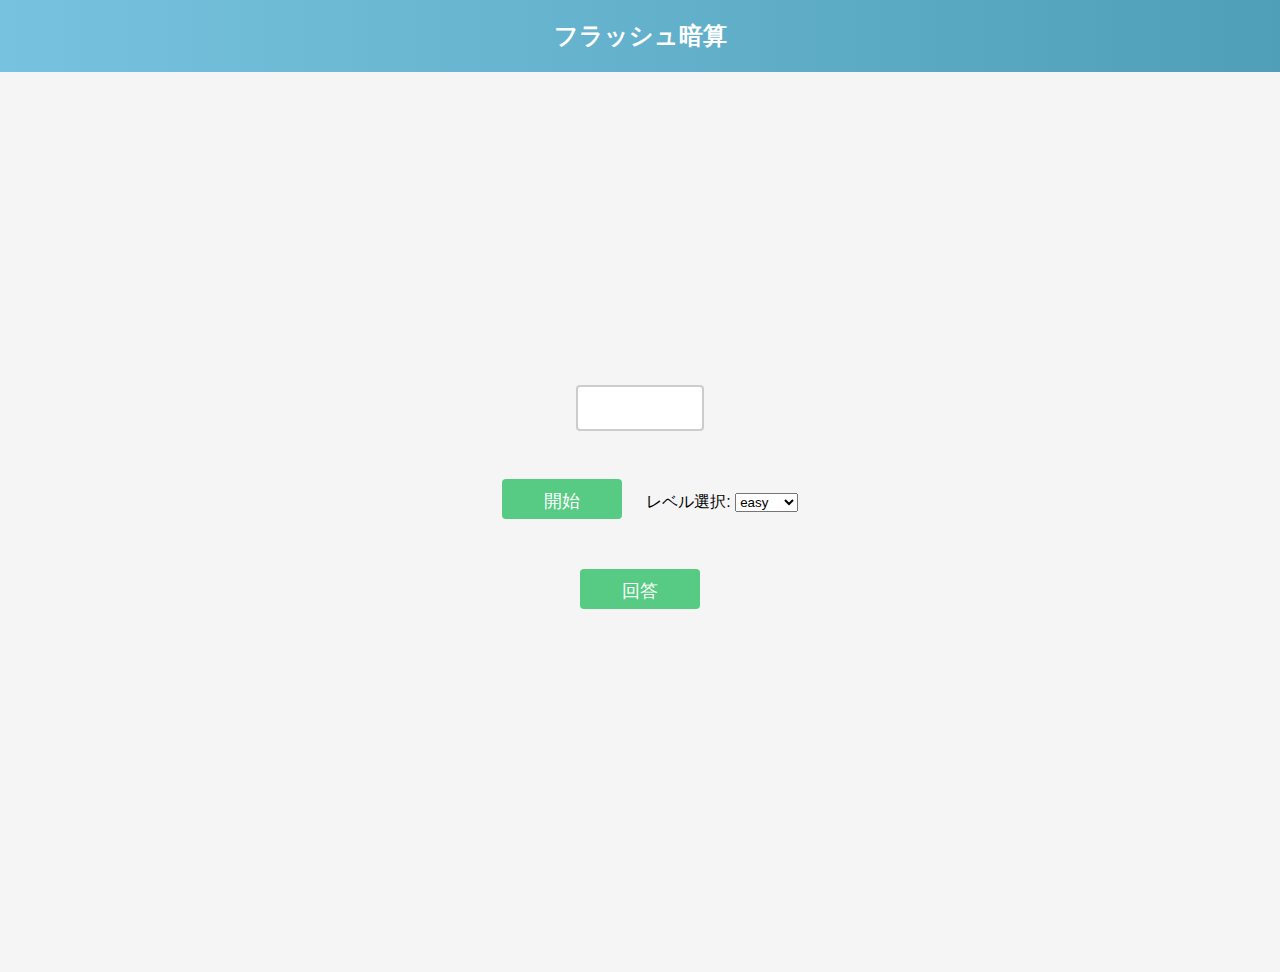
<file: index.html>
<!DOCTYPE html>
<head>
    <meta charset="utf-8">
    <title>Flash Arithmetic</title>
    <link rel="stylesheet" href="styles/main.css">
</head>
<body>
    <h1>フラッシュ暗算</h1>
    <div class="container">
        <div id="dispNum" class="child"></div>
        <input type="number" id="inputNum" class="child" width="400"
            height="400" /><br>
        <div class="controls">
            <button id="startBtn" class="child">開始</button>
            <label for="level">レベル選択:</label>
            <select id="level" name="level">
                <option value="easy">easy</option>
                <option value="normal">normal</option>
                <option value="hard">hard</option>
            </select>
        </div>

        <button id="ansBtn" class="child">回答</button>
        <div id="result" class="child"></div>
    </div>
    <script src="scripts/main.js"></script>
</body>
</file>
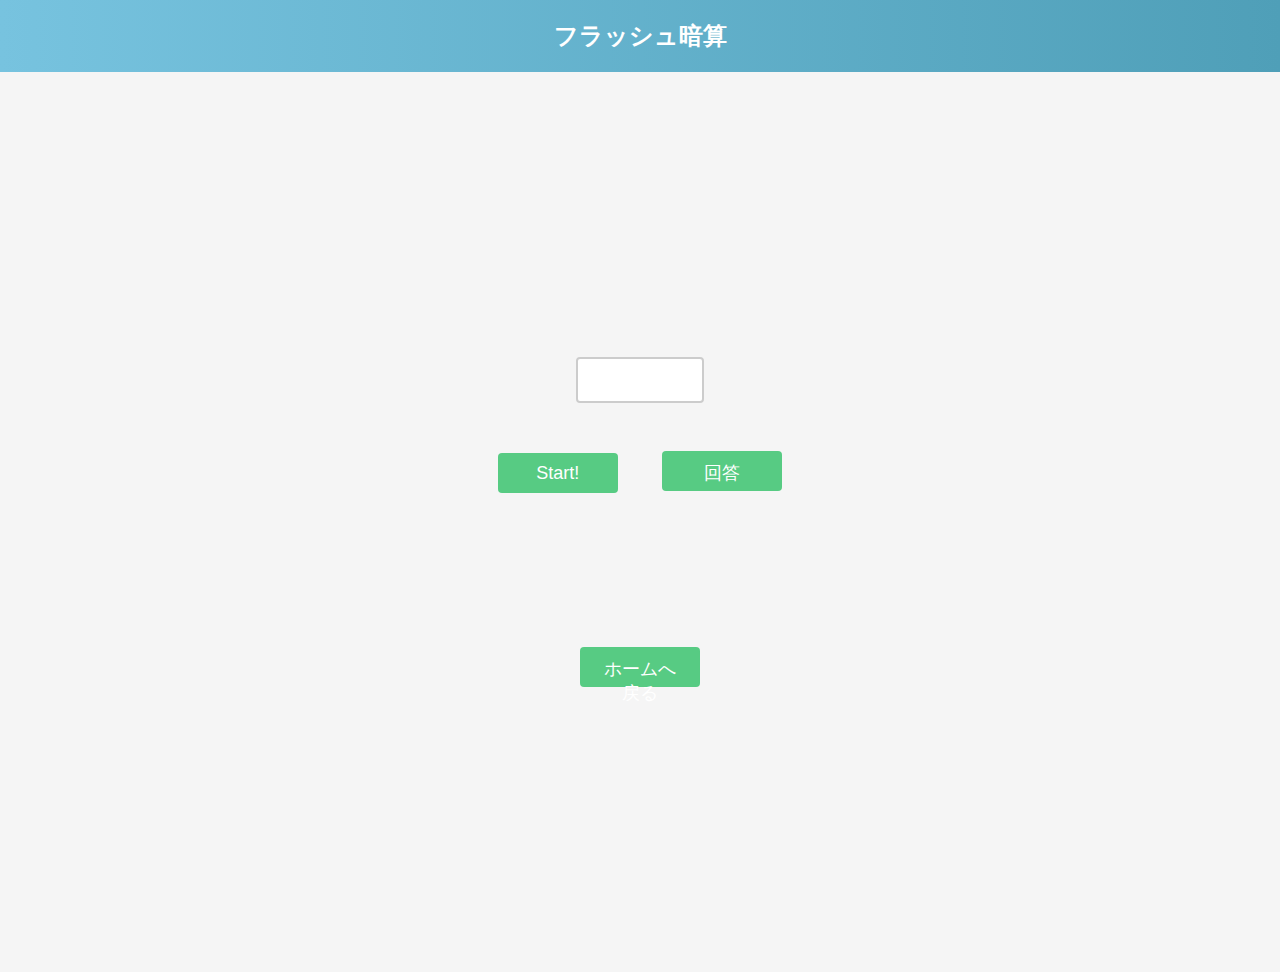
<file: main.html>
<!DOCTYPE html>
<head>
    <meta charset="utf-8">
    <title>Flash Arithmetic</title>
    <link rel="stylesheet" href="styles/main.css">
</head>
<body>
    <h1>フラッシュ暗算</h1>
    <div class="container">
        <div id="dispNum" class="child"></div>
        <input type="number" id="inputNum" class="child" width="400"
            height="400" /><br>
        <div class="controls">
            <button id="startBtn" class="child">Start!</button>
            <button id="ansBtn" class="child">回答</button>
        </div>

        <div id="result" class="child"></div><br><br><br>

        <button id="finishBtn" class="child">ホームへ戻る</button>
    </div>
    <script src="scripts/main.js"></script>
</body>
</file>
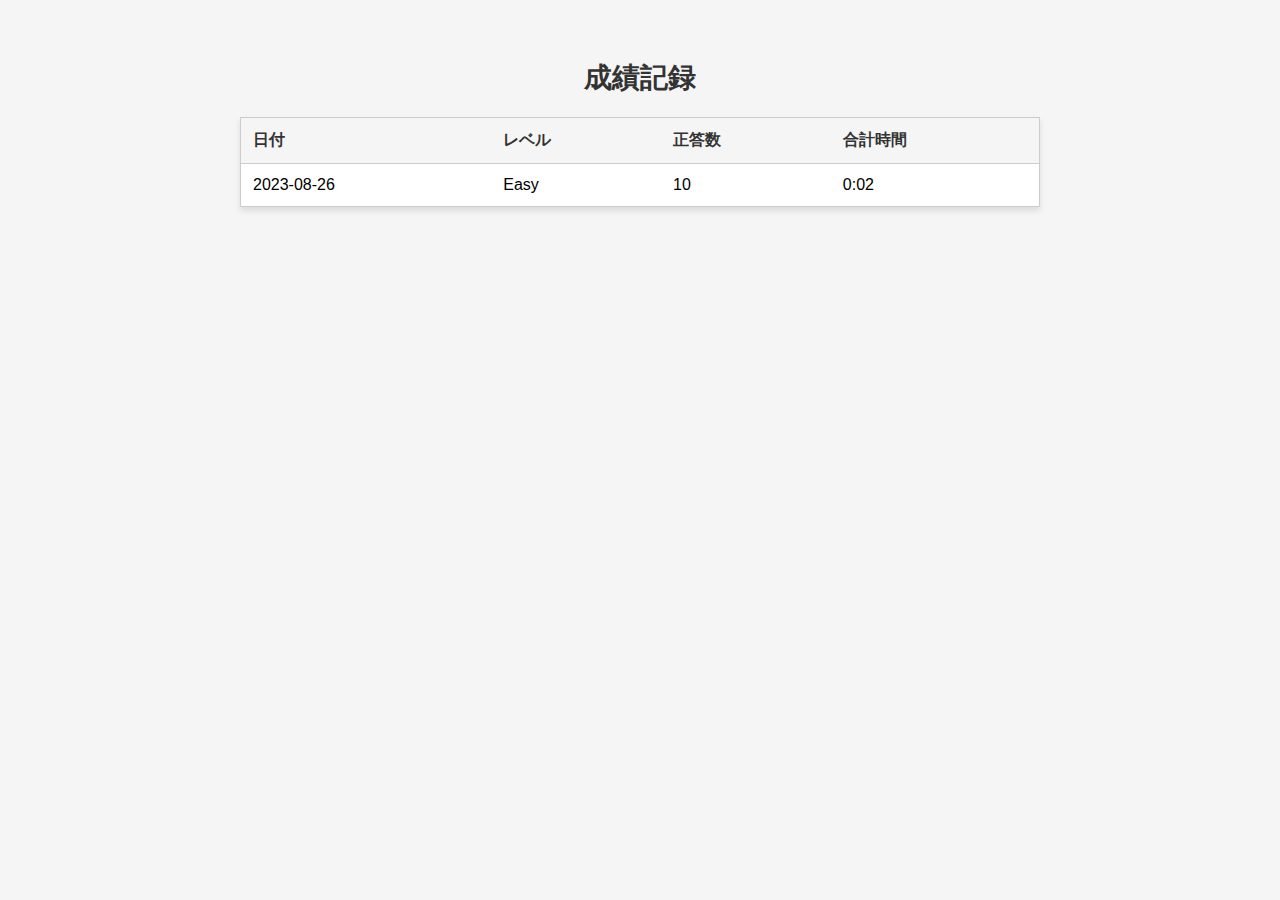
<file: record.html>
<!DOCTYPE html>
<html lang="ja">
    <head>
        <meta charset="utf-8">
        <title>成績記録</title>
        <link rel="stylesheet" href="styles/records.css">
    </head>
    <body>
        <div class="container">
            <h1>成績記録</h1>
            <table>
                <thead>
                    <tr>
                        <th>日付</th>
                        <th>レベル</th>
                        <th>正答数</th>
                        <th>合計時間</th>
                    </tr>
                </thead>
                <tbody>
                    <tr>
                        <td>2023-08-26</td>
                        <td>Easy</td>
                        <td>10</td>
                        <td>0:02</td>
                    </tr>
                </tbody>
            </table>
        </div>
    </body>
</html>
</file>
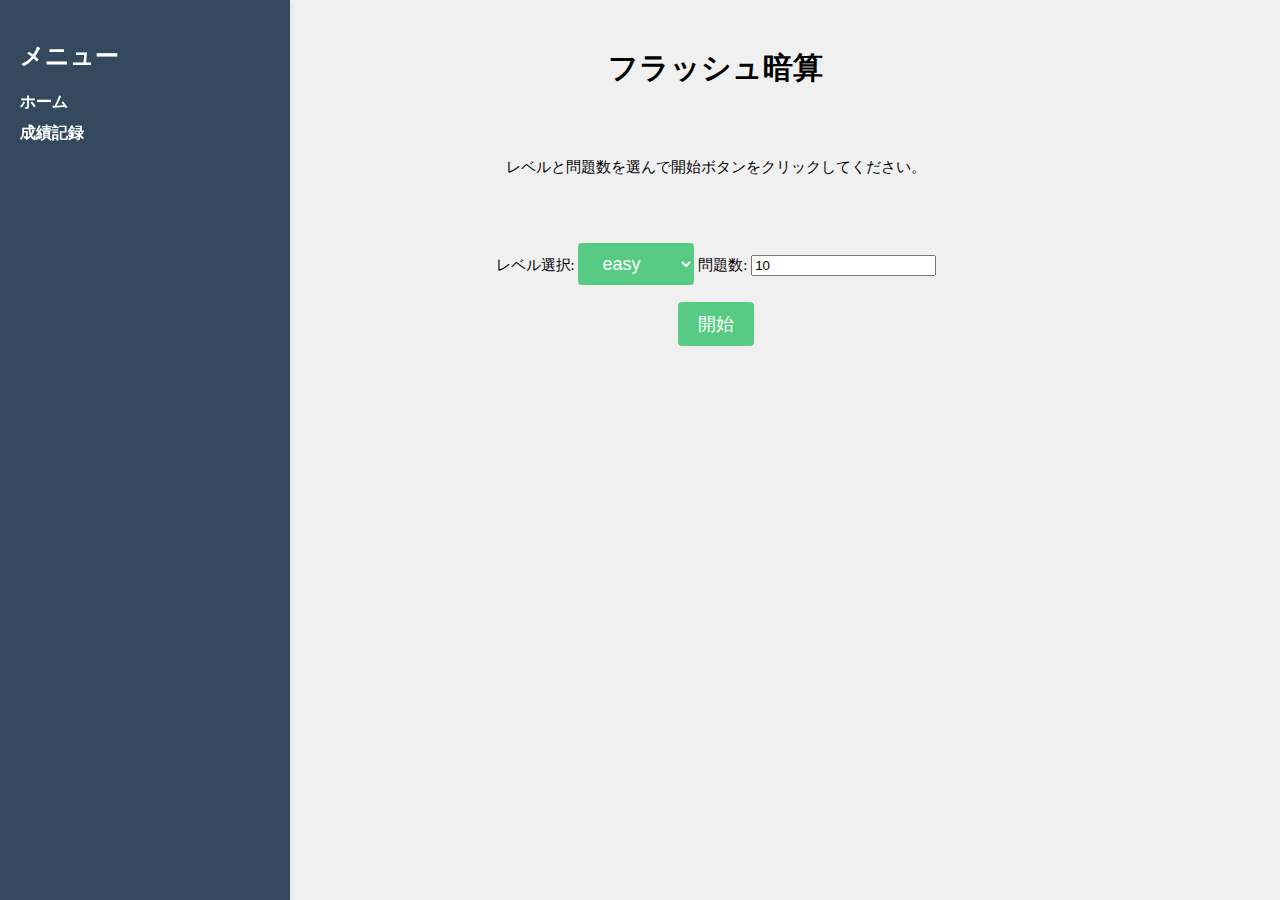
<file: start.html>
<!DOCTYPE html>
<html lang="ja">
    <head>
        <meta charset="UTF-8">
        <meta name="viewport" content="width=device-width, initial-scale=1.0">
        <title>フラッシュ暗算</title>
        <link rel="stylesheet" href="styles/start.css">
    </head>
    <body>
        <div class="container">
            <div class="sidebar">
                <h2>メニュー</h2>
                <ul>
                    <li><a href="start.html">ホーム</a></li>
                    <li><a href="record.html">成績記録</a></li>
                </ul>
            </div>
            <div class="main-content">
                <h1>フラッシュ暗算</h1><br><br>
                <p>レベルと問題数を選んで開始ボタンをクリックしてください。</p><br><br><br>
                <div class="controls">
                    <label for="level">レベル選択:</label>
                    <select id="level" name="level">
                        <option value="easy">easy</option>
                        <option value="normal">normal</option>
                        <option value="hard">hard</option>
                    </select>
                    <label for="problemCount">問題数:</label>
                    <input type="number" id="problemCount" name="problemCount"
                        min="1" value="10"><br><br>
                    <button id="startBtn">開始</button>
                </div>
            </div>
        </div>
        <script src="scripts/start.js"></script>
    </body>
</html>
</file>
<file: styles/main.css>
/* 一般的なスタイル */
body {
    margin: 0;
    font-family: Arial, sans-serif;
    background-color: #f5f5f5;
}

/* ヘッダー */
h1 {
    padding: 20px;
    background: linear-gradient(to right, #77c3df, #4f9fb8);
    font-size: 24px;
    color: white;
    text-align: center;
    margin: 0;
}

/* コンテナ */
.container {
    display: flex;
    align-items: center;
    justify-content: center;
    min-height: 100vh;
    flex-direction: column;
}

.main-content {
    display: flex;
    flex-direction: column;
    align-items: center;
}

/* ボタン */
#startBtn,
#ansBtn,
#finishBtn {
    font-size: 18px;
    background-color: #57cb83;
    color: white;
    border: none;
    border-radius: 4px;
    padding: 10px 20px;
    cursor: pointer;
    transition: background-color 0.3s;
    margin: 20px;
    margin-top: 30px;
    width: 120px;
    height: 40px;
}

#startBtn:hover,
#ansBtn:hover,
#finishBtn:hover {
    background-color: #46b374;
}

/* 入力フィールド */
#inputNum {
    width: 120px;
    height: 40px;
    font-size: 16px;
    text-align: center;
    border: 2px solid #ccc;
    border-radius: 4px;
}

/* 表示エリア */
#dispNum {
    font-size: 180px;
    font-weight: bold;
    color: #57cb83;
    margin: 20px 20px 0 20px;
}

/* リザルト表示 */
#result {
    font-size: 18px;
    color: #333;
    margin-top: 50px;
}
</file>
<file: styles/records.css>
/* 一般的なスタイル */
body {
    margin: 0;
    font-family: Arial, sans-serif;
    background-color: #f5f5f5;
}

/* コンテナ */
.container {
    max-width: 800px;
    margin: 0 auto;
    padding: 40px;
}

/* 見出し */
h1 {
    font-size: 28px;
    color: #333;
    margin-bottom: 20px;
    text-align: center;
}

/* テーブル */
table {
    width: 100%;
    border-collapse: collapse;
    border: 1px solid #ccc;
    background-color: white;
    box-shadow: 0px 4px 6px rgba(0, 0, 0, 0.1);
}

thead {
    background-color: #f5f5f5;
}

th,
td {
    padding: 12px;
    text-align: left;
    border-bottom: 1px solid #ccc;
}

th {
    font-weight: bold;
    color: #333;
}

/* ホバー時の色 */
tr:hover {
    background-color: #f0f0f0;
}
</file>
<file: styles/start.css>
/* サイドバーのスタイル */
.sidebar {
    width: 250px;
    height: 100%;
    position: fixed;
    top: 0;
    left: 0;
    background-color: #34495e;
    /* サイドバーの背景色 */
    padding: 20px;
    z-index: 1000;
    color: white;
    box-shadow: 0px 4px 6px rgba(0, 0, 0, 0.1);
    /* サイドバーの影 */
    overflow-y: auto;
    /* コンテンツがはみ出た場合にスクロールバーを表示 */
}

.sidebar h2 {
    margin-bottom: 20px;
}

.sidebar ul {
    list-style: none;
    padding: 0;
}

.sidebar li {
    margin-bottom: 10px;
}

.sidebar a {
    text-decoration: none;
    color: white;
    font-weight: bold;
    transition: color 0.3s;
}

.sidebar a:hover {
    color: #3498db;
    /* ホバー時のリンク色 */
}


/* メインコンテンツのスタイル */
.main-content {
    margin-left: 12%;
    background-color: #f0f0f0;
    text-align: center;
    padding: 20px;
    font-size: 15px;
}

#startBtn,
#level {
    font-size: 18px;
    background-color: #57cb83;
    color: white;
    border: none;
    border-radius: 4px;
    padding: 10px 20px;
    cursor: pointer;
    transition: background-color 0.3s;
}

.controll {
    margin-left: 30px;
}

body {
    background-color: #f0f0f0;
}
</file>
